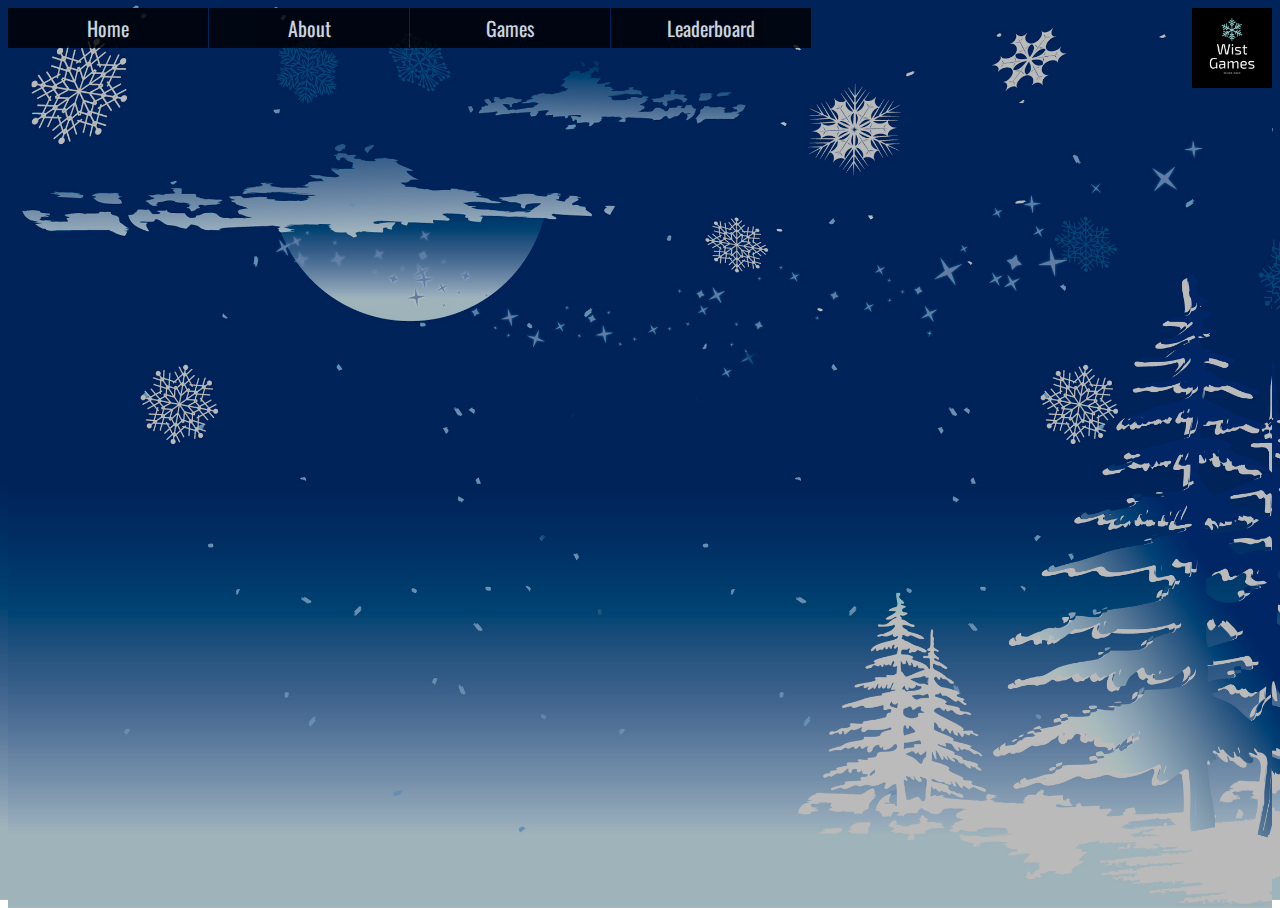
<file: index.html>
<!DOCTYPE html>

<html>
    <link href="index.css" rel= "stylesheet">
    <ul>
        <li><a href = "index.html">Home</a></li>
        <li><a>About</a>
            <ul>
                <li><a href="team.html">Our Team</a></li>
                <li><a href="request.html">Contact Us</a></li>
            </ul>
        </li>
            <li><a>Games</a>
                <ul>
                    <li><a href="ttt.html">Tic Tac Santa</a></li>
                    <li><a href="tetris.html">Tetris</a></li>
                    <li><a href="chess.html">2048</a></li>
                </ul>
            </li>
            <li><a href="leaderboard.html">Leaderboard</a></li>

    </ul>
    <div class="right-side">
        <div class="brand">
            <a class="navbar-brand" href="Wist Logo.png">
                <div class="logo.png">
                      <img src="Wist Logo.png" length="80" width="80" class="img-fluid">
                </div>
            </a>
        </div>   
    </div>
</body>
</html>
</file>
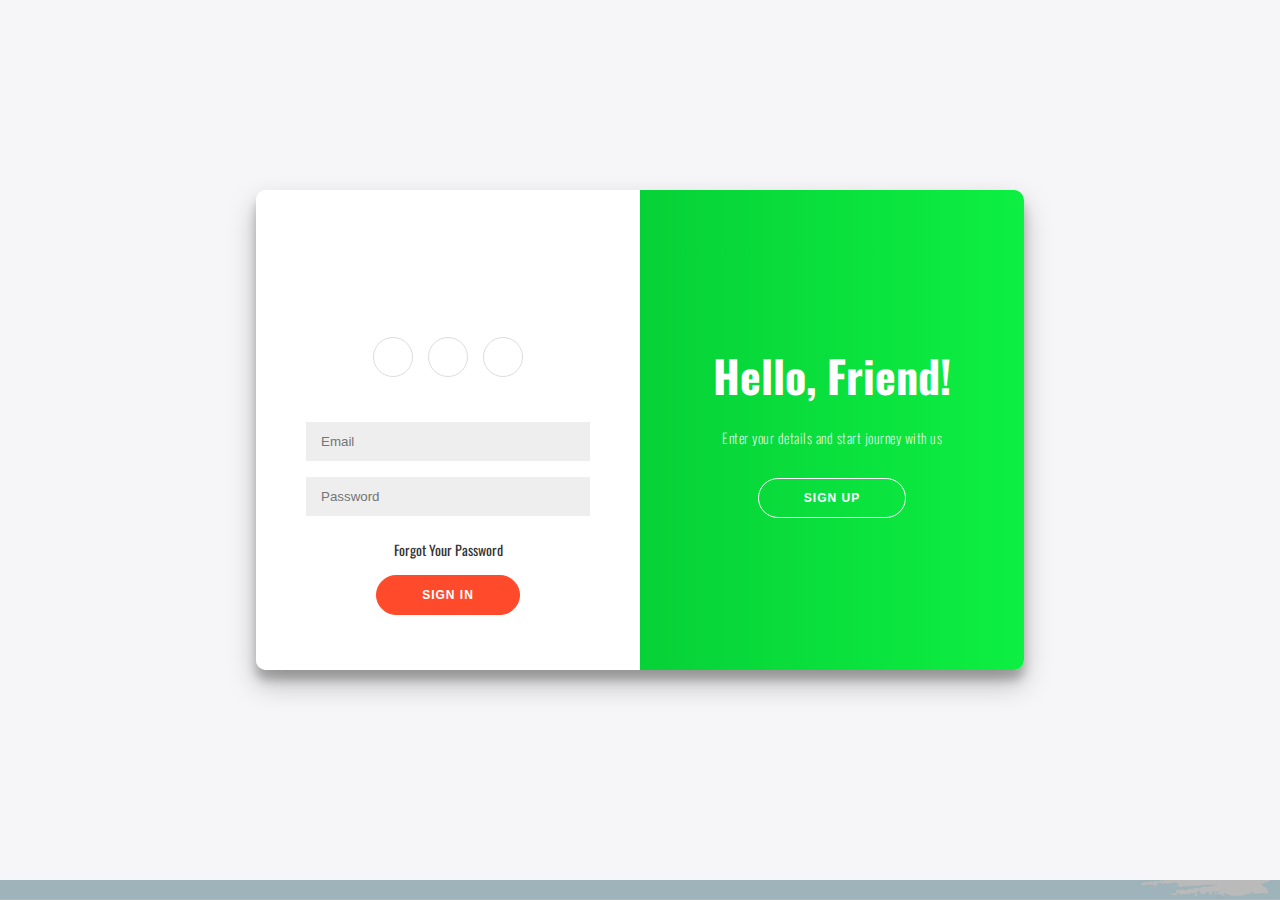
<file: form.html>
<!DOCTYPE html>

<html lang="en" dir="ltr">
    <head>
        <meta charset="utf-8" />
        <title>Home</title>
        <link rel="stylesheet" href="index.css">
        <link rel="preconnect" href="https://fonts.gstatic.com">
        <link href="https://fonts.googleapis.com/css2?family=Oswald&family=Roboto:wght@300&display=swap" rel="stylesheet">
        <meta name="viewport" content="width=device-width, initial-scale=1.0">
    </head>
<head>
    <meta charset="utf-8" />
    <title>Signup and Login</title>
    <link rel="stylesheet" href="form.css">
    <link rel="preconnect" href="https://fonts.gstatic.com">
<link href="https://fonts.googleapis.com/css2?family=Oswald&family=Roboto:wght@300&display=swap" rel="stylesheet">
</head>

<div class="container" id="container">
<div class="form-container sign-up-container">
    
<form action="">
	<h1>Create Account</h1>
	<div class="social-container">
		<a href="#" class="social"><i class="fa fa-facebook"></i></a>
		<a href="#" class="social"><i class="fa fa-google"></i></a>
		<a href="#" class="social"><i class="fa fa-linkedin"></i></a>
	</div>
	<span>or use your email for registration</span>
	<input type="text" name="name" placeholder="Name">
	<input type="email" name="email" placeholder="Email">
	<input type="password" name="password" placeholder="Password">
	<button>SignUp</button>
</form>
</div>
<div class="form-container sign-in-container">
	<form action="#">
		<h1>Sign In</h1>
		<div class="social-container">
		<a href="#" class="social"><i class="fa fa-facebook"></i></a>
		<a href="#" class="social"><i class="fa fa-google"></i></a>
		<a href="#" class="social"><i class="fa fa-linkedin"></i></a>
	</div>
	<span>or use your account</span>
	<input type="email" name="email" placeholder="Email">
	<input type="password" name="password" placeholder="Password">
	<a href="#">Forgot Your Password</a>

	<button>Sign In</button>
	</form>
</div>
<div class="overlay-container">
	<div class="overlay">
		<div class="overlay-panel overlay-left">
			<h1>Welcome Back!</h1>
			<p>To keep connected with us, please login with your personal info</p>
			<button class="ghost" id="signIn">Sign In</button>
		</div>
		<div class="overlay-panel overlay-right">
			<h1>Hello, Friend!</h1>
			<p>Enter your details and start journey with us</p>
			<button class="ghost" id="signUp">Sign Up</button>
		</div>
	</div>
</div>
</div>

<script type="text/javascript">
	const signUpButton = document.getElementById('signUp');
	const signInButton = document.getElementById('signIn');
	const container = document.getElementById('container');

	signUpButton.addEventListener('click', () => {
		container.classList.add("right-panel-active");
	});
	signInButton.addEventListener('click', () => {
		container.classList.remove("right-panel-active");
	});
</script>
</file>
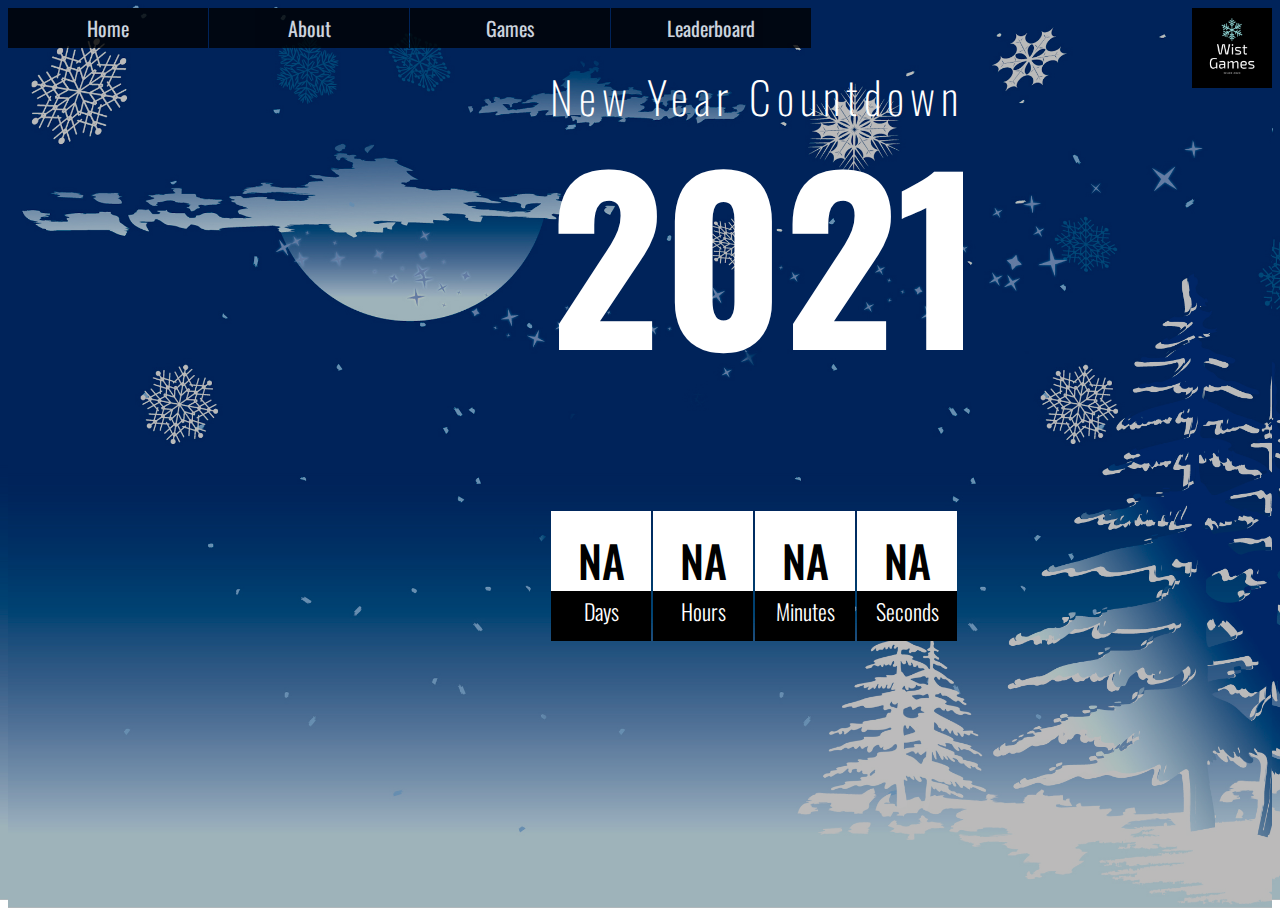
<file: index1.html>
<!DOCTYPE html>

<html>
    <link href="index.css" rel= "stylesheet">
    <ul>
        <li><a href = "index.html">Home</a></li>
        <li><a>About</a>
            <ul>
                <li><a href="team.html">Our Team</a></li>
                <li><a href="request.html">Contact Us</a></li>
            </ul>
        </li>
            <li><a>Games</a>
                <ul>
                    <li><a href="ttt.html">Tic Tac Santa</a></li>
                    <li><a href="reindeer.html">Rudolph</a></li>
                    <li><a href="christmas2048.html">Christmas2048</a></li>
                </ul>
            </li>
            <li><a href="leaderboard.html">Leaderboard</a></li>

    </ul>
    <div class="right-side">
        <div class="brand">
            <a class="navbar-brand" href="team.html">
                <div class="logo.png">
                      <img src="Wist Logo.png" length="80" width="80" class="img-fluid">
                </div>
            </a>
        </div>   
    </div>
    <body>
        <div class = "timercontainer">
            <h2><span>New Year Countdown</span>2021</h2>
            <div class = "timer">
                <div id="day">NA</div>
                <div id="hour">NA</div>
                <div id="minute">NA</div>
                <div id="second">NA</div>
            </div>
        </div>
        <script type="text/javascript">
            var countDate = new Date('Jan 1, 2021 00:00:00').getTime();
            function newYear(){
                var now = new Date().getTime();
                    gap = countDate - now;
                    var second = 1000;
                    var minute = second * 60;
                    var hour = minute * 60;
                    var day = hour * 24;
                    var d = Math.floor(gap/(day));
                    var h = Math.floor((gap%(day)) / (hour));
                    var m = Math.floor((gap%(hour)) / (minute));
                    var s = Math.floor((gap%(minute)) / second);

                    document.getElementById('day').innerText = d;
                    document.getElementById('hour').innerText = h;
                    document.getElementById('minute').innerText = m;
                    document.getElementById('second').innerText = s; 
            }
            setInterval(function(){
                newYear();
            },1000)
        </script>
    </body>

</body>
</html>
</file>
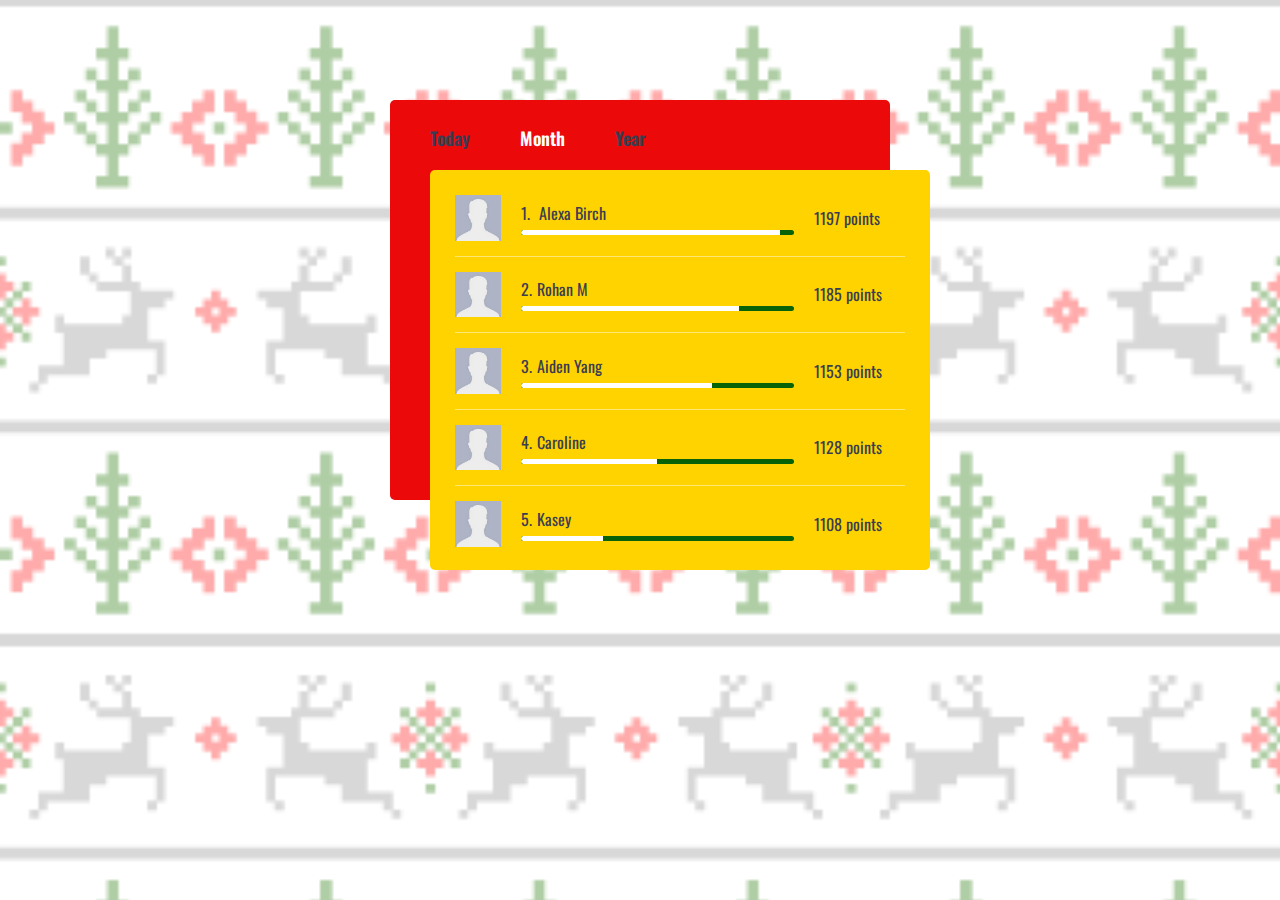
<file: leaderboard.html>
<!DOCTYPE html>
<html lang="en">
<head>
	<meta charset="UTF-8">
	<title>Leaderboard</title>
	<link rel="stylesheet" href="leaderboard.css">
</head>
<body>

<div class="wrapper">
	<div class="lboard_section">
		<div class="lboard_tabs">
			<div class="tabs">
				<ul>
					<li data-li="today">Today</li>
					<li class="active" data-li="month">Month</li>
					<li data-li="year">Year</li>
				</ul>
			</div>
		</div>

		<div class="lboard_wrap">
			<div class="lboard_item today" style="display: none;">
				<div class="lboard_mem">
					<div class="img">
						<img src="profile.jpg" alt="picture_1">
					</div>
					<div class="name_bar">
						<p><span>1.</span> Alexa Birch </p>
						<div class="bar_wrap">
							<div class="inner_bar" style="width: 95%"></div>
						</div>
					</div>
					<div class="points">
						190 points
					</div>
				</div>
				<div class="lboard_mem">
					<div class="img">
						<img src="profile.jpg" alt="picture_2">
					</div>
					<div class="name_bar">
						<p><span>2.</span>Alex M</p>
						<div class="bar_wrap">
							<div class="inner_bar" style="width: 80%"></div>
						</div>
					</div>
					<div class="points">
						175 points
					</div>
				</div>
				<div class="lboard_mem">
					<div class="img">
						<img src="profile.jpg" alt="picture_2">
					</div>
					<div class="name_bar">
						<p><span>3.</span>Kylie</p>
						<div class="bar_wrap">
							<div class="inner_bar" style="width: 60%;"></div>
						</div>
					</div>
					<div class="points">
						146 points
					</div>
				</div>
				<div class="lboard_mem">
					<div class="img">
						<img src="profile.jpg" alt="picture_1">
					</div>
					<div class="name_bar">
						<p><span>4.</span>Rohan M</p>
						<div class="bar_wrap">
							<div class="inner_bar" style="width: 30%"></div>
						</div>
					</div>
					<div class="points">
						128 points
					</div>
				</div>
				<div class="lboard_mem">
					<div class="img">
						<img src="profile.jpg" alt="picture_2">
					</div>
					<div class="name_bar">
						<p><span>5.</span>S. Walton</p>
						<div class="bar_wrap">
							<div class="inner_bar" style="width: 10%"></div>
						</div>
					</div>
					<div class="points">
						108 points
					</div>
				</div>
			</div>
			<div class="lboard_item month" style="display: block;">
				<div class="lboard_mem">
					<div class="img">
						<img src="profile.jpg" alt="picture_2">
					</div>
					<div class="name_bar">
						<p><span>1.</span> Alexa Birch</p>
						<div class="bar_wrap">
							<div class="inner_bar" style="width: 95%"></div>
						</div>
					</div>
					<div class="points">
						1197 points
					</div>
				</div>
				<div class="lboard_mem">
					<div class="img">
						<img src="profile.jpg" alt="picture_3">
					</div>
					<div class="name_bar">
						<p><span>2.</span>Rohan M</p>
						<div class="bar_wrap">
							<div class="inner_bar" style="width: 80%"></div>
						</div>
					</div>
					<div class="points">
						1185 points
					</div>
				</div>
				<div class="lboard_mem">
					<div class="img">
						<img src="profile.jpg" alt="picture_1">
					</div>
					<div class="name_bar">
						<p><span>3.</span>Aiden Yang</p>
						<div class="bar_wrap">
							<div class="inner_bar" style="width: 70%;"></div>
						</div>
					</div>
					<div class="points">
						1153 points
					</div>
				</div>
				<div class="lboard_mem">
					<div class="img">
						<img src="profile.jpg" alt="picture_5">
					</div>
					<div class="name_bar">
						<p><span>4.</span>Caroline</p>
						<div class="bar_wrap">
							<div class="inner_bar" style="width: 50%"></div>
						</div>
					</div>
					<div class="points">
						1128 points
					</div>
				</div>
				<div class="lboard_mem">
					<div class="img">
						<img src="profile.jpg" alt="picture_4">
					</div>
					<div class="name_bar">
						<p><span>5.</span>Kasey</p>
						<div class="bar_wrap">
							<div class="inner_bar" style="width: 30%"></div>
						</div>
					</div>
					<div class="points">
						1108 points
					</div>
				</div>
			</div>
			<div class="lboard_item year" style="display: none;">
				<div class="lboard_mem">
					<div class="img">
						<img src="profile.jpg" alt="picture_5">
					</div>
					<div class="name_bar">
						<p><span>1.</span>Steph</p>
						<div class="bar_wrap">
							<div class="inner_bar" style="width: 90%"></div>
						</div>
					</div>
					<div class="points">
						2354 points
					</div>
				</div>
				<div class="lboard_mem">
					<div class="img">
						<img src="profile.jpg" alt="picture_4">
					</div>
					<div class="name_bar">
						<p><span>2.</span>S. Walton</p>
						<div class="bar_wrap">
							<div class="inner_bar" style="width: 85%"></div>
						</div>
					</div>
					<div class="points">
						2185 points
					</div>
				</div>
				<div class="lboard_mem">
					<div class="img">
						<img src="profile.jpg" alt="picture_3">
					</div>
					<div class="name_bar">
						<p><span>3.</span>S. Walton</p>
						<div class="bar_wrap">
							<div class="inner_bar" style="width: 65%;"></div>
						</div>
					</div>
					<div class="points">
						2160 points
					</div>
				</div>
				<div class="lboard_mem">
					<div class="img">
						<img src="profile.jpg" alt="picture_1">
					</div>
					<div class="name_bar">
						<p><span>4.</span> Alexa Birch</p>
						<div class="bar_wrap">
							<div class="inner_bar" style="width: 30%"></div>
						</div>
					</div>
					<div class="points">
						2130 points
					</div>
				</div>
				<div class="lboard_mem">
					<div class="img">
						<img src="profile.jpg" alt="picture_2">
					</div>
					<div class="name_bar">
						<p><span>5.</span>Eliza Montgomary</p>
						<div class="bar_wrap">
							<div class="inner_bar" style="width: 10%"></div>
						</div>
					</div>
					<div class="points">
						2110 points
					</div>
				</div>
			</div>
		</div>
	</div>
</div>	

<script src="leaderboard.js"></script>
</body>
</html>
</file>
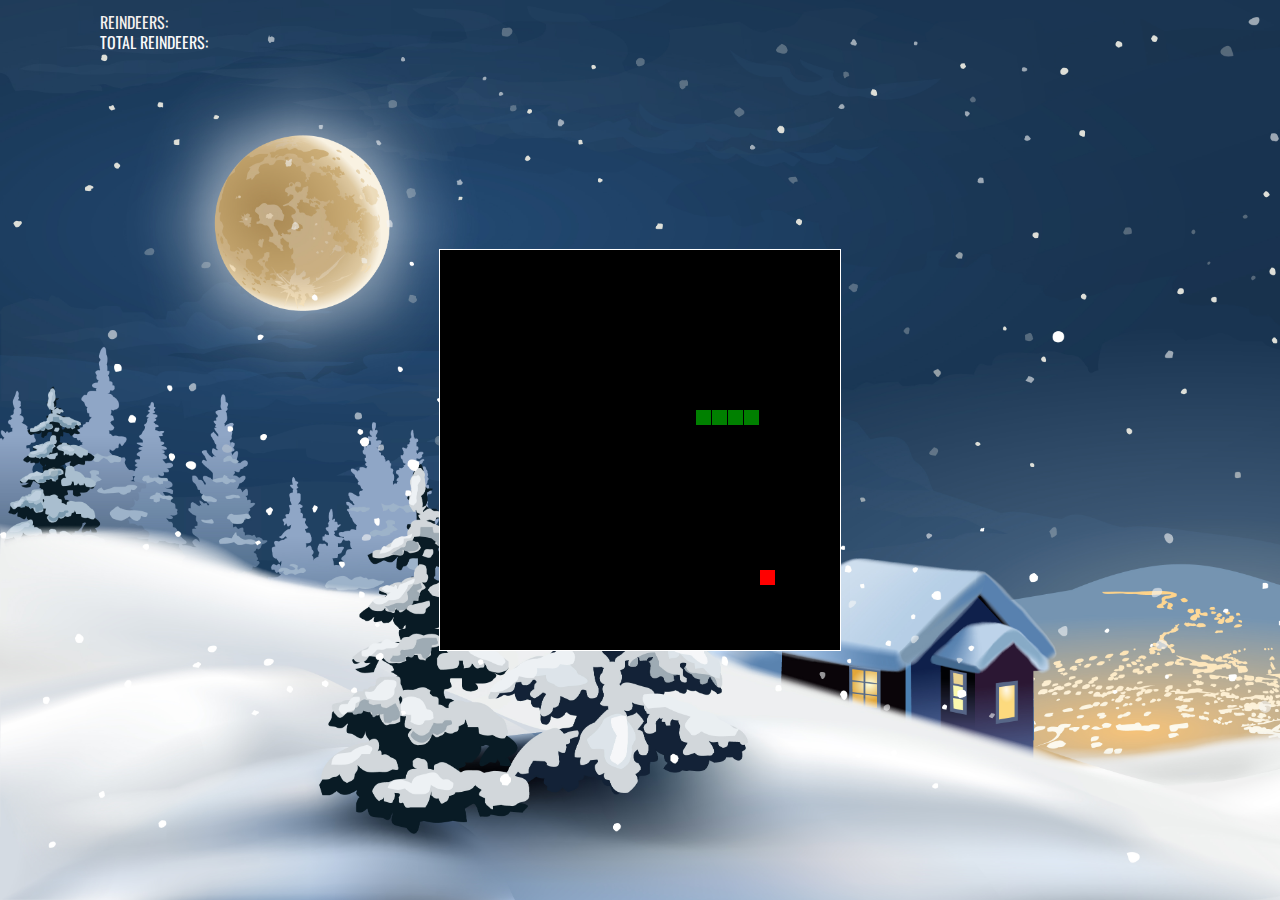
<file: reindeer.html>
<!DOCTYPE html>
<html>
<head>
  <title>Catch Rudolph</title>
  <style>
  @import url('https://fonts.googleapis.com/css?family=Oswald:400,800');

*{
  margin: 0;
  padding: 0;
  font-family: 'Oswald', sans-serif;
  box-sizing: border-box;
}

html, body {
  height: 100%;
    margin: 0;
}

body {
  background: url('reindeer.jpg') no-repeat;
  background-size: cover;
  height: 100%;
  background-repeat: no-repeat;
  display: flex;
  align-items: center;
  justify-content: center;
}

canvas {
  border: 1px solid rgb(255, 255, 255);
  background: black;
}

#p1 {
  color:rgb(245, 241, 239);
  position:absolute;
  left:100px;
  top:10px;
}
  
#p2 {
  color:rgb(250, 250, 250);
  position:absolute;
  left:100px;
  top:30px;
}

#score {
  color:rgb(201, 245, 220);
  position:absolute;
  left:185px;
  top:10px;
}

#high {
  color:rgb(255, 0, 0);
  position:absolute;
  left:215px;
  top:30px;
}

</style>


</head>
<body>
  <p id="p1">REINDEERS:</p>
  <p id="p2">TOTAL REINDEERS:</p>
  <p id="score"></p>
  <p id="high"></p>
  <canvas width="400" height="400" id="game"></canvas>
<script>
  var canvas = document.getElementById('game');
  var context = canvas.getContext('2d');
  var grid = 16;
  var count = 0;
  var score=0;
  var max=0;  

var sleigh = {
  x: 160,
  y: 160,
  dx: grid,
  dy: 0,
  
  cells: [],
  
  maxCells: 4
};
var apple = {
  x: 320,
  y: 320
};

function getRandomInt(min, max) {
  return Math.floor(Math.random() * (max - min)) + min;
}
function loop() {
  requestAnimationFrame(loop);
  if (++count < 4) {
    return;
  }

  count = 0;
  context.clearRect(0,0,canvas.width,canvas.height);
  sleigh.x += sleigh.dx;
  sleigh.y += sleigh.dy;
  if (sleigh.x < 0) {
    sleigh.x = canvas.width - grid;
  }
  else if (sleigh.x >= canvas.width) {
    sleigh.x = 0;
  }
  
  if (sleigh.y < 0) {
    sleigh.y = canvas.height - grid;
  }
  else if (sleigh.y >= canvas.height) {
    sleigh.y = 0;
  }
  sleigh.cells.unshift({x: sleigh.x, y: sleigh.y});
  if (sleigh.cells.length > sleigh.maxCells) {
    sleigh.cells.pop();
  }
  context.fillStyle = 'red';
  context.fillRect(apple.x, apple.y, grid-1, grid-1);
  context.fillStyle = 'green';
  sleigh.cells.forEach(function(cell, index) {
    
    context.fillRect(cell.x, cell.y, grid-1, grid-1);  
    if (cell.x === apple.x && cell.y === apple.y) {
      sleigh.maxCells++;
	  score+=10;
	  document.getElementById('score').innerHTML=score;
	
      apple.x = getRandomInt(0, 25) * grid;
      apple.y = getRandomInt(0, 25) * grid;
    }
    for (var i = index + 1; i < sleigh.cells.length; i++)
	{
            if (cell.x === sleigh.cells[i].x && cell.y === sleigh.cells[i].y) 
	 { 
	 
	    if(score>max)
	    {
	     max=score;
	    }
    	sleigh.x = 160;
      sleigh.y = 160;
      sleigh.cells = [];
      sleigh.maxCells = 4;
      sleigh.dx = grid;
      sleigh.dy = 0;
		score=0;
        apple.x = getRandomInt(0, 25) * grid;
        apple.y = getRandomInt(0, 25) * grid;
	    document.getElementById('high').innerHTML=max;
      }
    }
  }
  
  );
  
}
document.addEventListener('keydown', function(e) {
  
  
  if (e.which === 37 && sleigh.dx === 0) {
    sleigh.dx = -grid;
    sleigh.dy = 0;
  }
  else if (e.which === 38 && sleigh.dy === 0) {
    sleigh.dy = -grid;
    sleigh.dx = 0;
  }
  else if (e.which === 39 && sleigh.dx === 0) {
    sleigh.dx = grid;
    sleigh.dy = 0;
  }
  else if (e.which === 40 && sleigh.dy === 0) {
    sleigh.dy = grid;
    sleigh.dx = 0;
  }
});

requestAnimationFrame(loop);
</script>
</body>
</html>
</file>
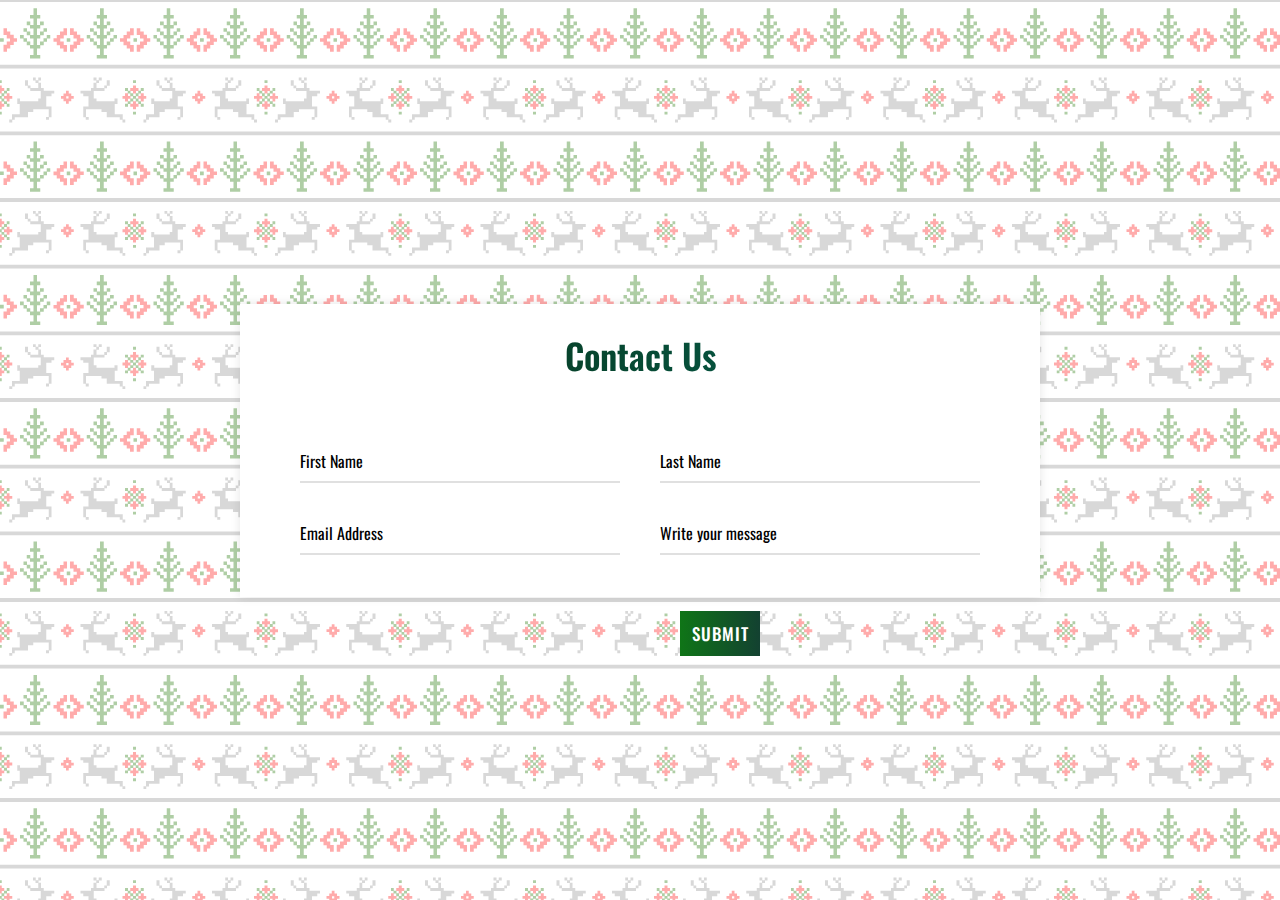
<file: request.html>
<!DOCTYPE html>
<html lang="en" dir="ltr">
  <head>
    <meta charset="utf-8">
    <link rel="stylesheet" href="request.css">
    <meta name="viewport" content="width=device-width, initial-scale=1.0">
  </head>
  <body>
    <div class="container">
      <div class="text">
 Contact Us</div>
<form action="#">
        <div class="form-row">
          <div class="input-data">
            <input type="text" required>
            <div class="underline">
</div>
<label for="">First Name</label>
          </div>
<div class="input-data">
            <input type="text" required>
            <div class="underline">
</div>
<label for="">Last Name</label>
          </div>
</div>
<div class="form-row">
          <div class="input-data">
            <input type="text" required>
            <div class="underline">
</div>
<label for="">Email Address</label>
          </div>
<div class="input-data">
            <input type="text" required>
            <div class="underline">
</div>
<label for="">Write your message</label>
          
        
        <br />
<div class="form-row submit-btn">
          <div class="input-data">
            <div class="inner"></div>
            <input type="submit" value="submit">
          </div>
        </div>
      </form>
    </div>

  </body>
</html>
</file>
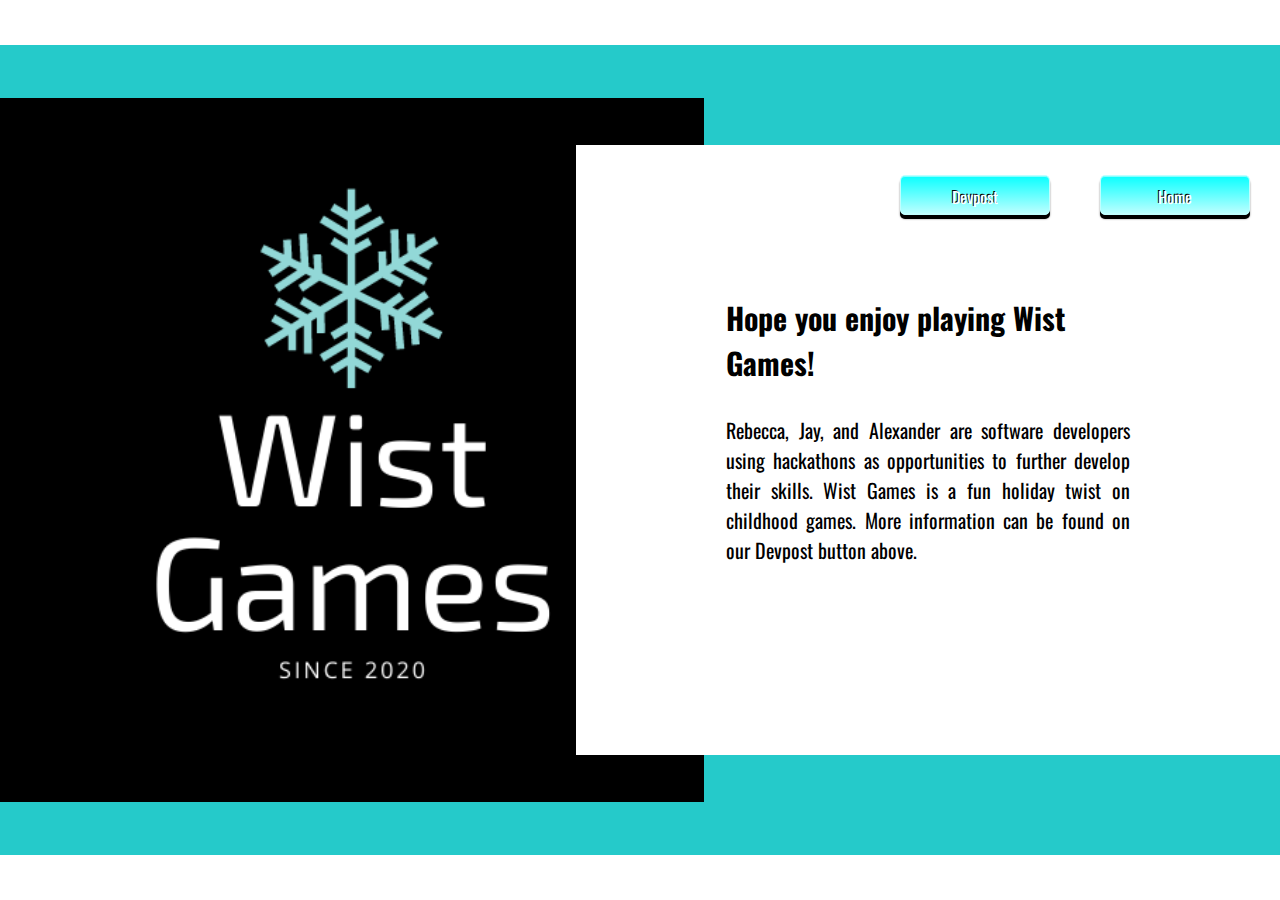
<file: team.html>
<html lang = "en">
<head>
    <meta charset="utf-8">
    <meta name="viewport" content="width=device-width, initial-scale=1.0">
    <title>Our Team</title>
    <link rel="stylesheet" href="team.css">
</head>
<body>
    <div class = "team-section">
        <div class = "inner-container">
            <h1>Hope you enjoy playing Wist Games!</h1>
            <p class = "text">
            Rebecca, Jay, and Alexander are software developers using hackathons as opportunities to further develop their skills. Wist Games is a fun holiday twist on childhood games. More information can be found on our Devpost button above. </p>
        </div>
        <div class="a"><a class="push_button red" href="index1.html">Home</a></div>
        <div class="b"><a class="push_button blue" href="https://devpost.com/software/wist-games">Devpost</a></div>
    </div>
</html>
</file>
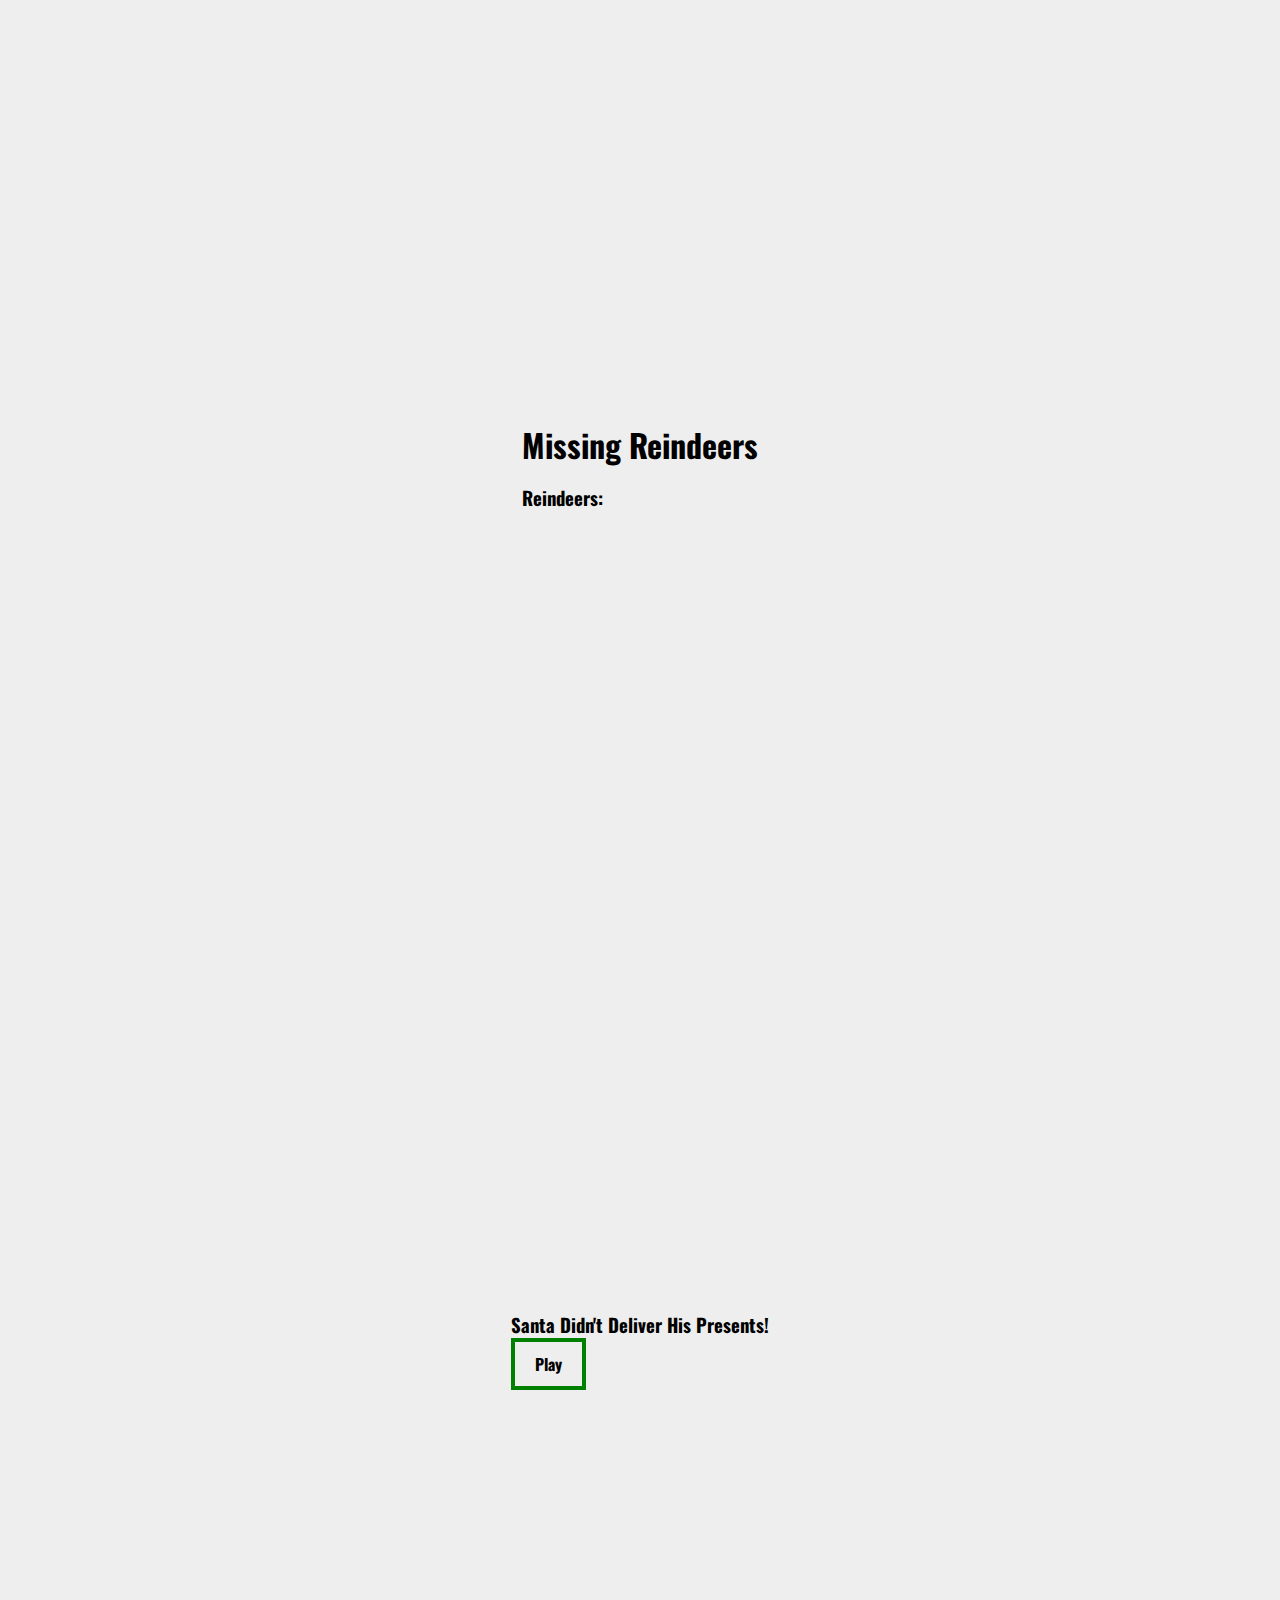
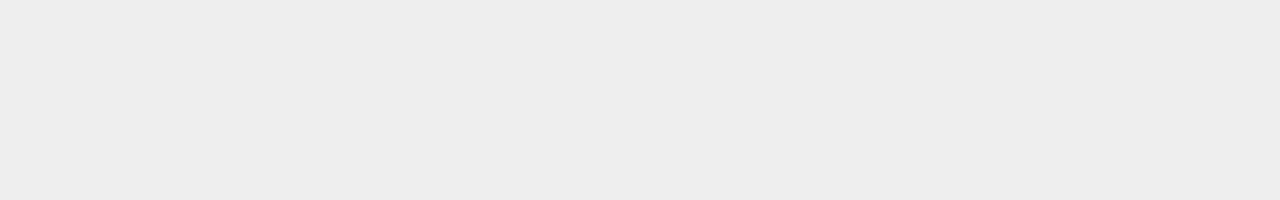
<file: tetris.html>
<!DOCTYPE html>
<html lang="en">

<head>
    <meta charset="UTF-8" />
    <meta name="viewport" content="width=device-width, initial-scale=1.0" />
    <meta http-equiv="X-UA-Compatible" content="ie=edge" />
    <title>Missing Reindeers</title>
    <link rel="stylesheet" href="ttt.css" />
</head>

<div class="container">
    <header class="title">
        <h2> Missing Reindeers</h2>
        <h3 id="score">Reindeers: </h3>
        <script src="tetris.js"></script>
    </header>
</div>

<div class="container">
    <section class="overlay">
        <div class="gameOverGrid">
            <h3 id="gameOver">Santa Didn't Deliver His Presents!</h3>
        </div>
        <button class="gameOverGrid btn">Play</button>
    </section>
    <section id="gameBoard"></section>
</div>
</file>
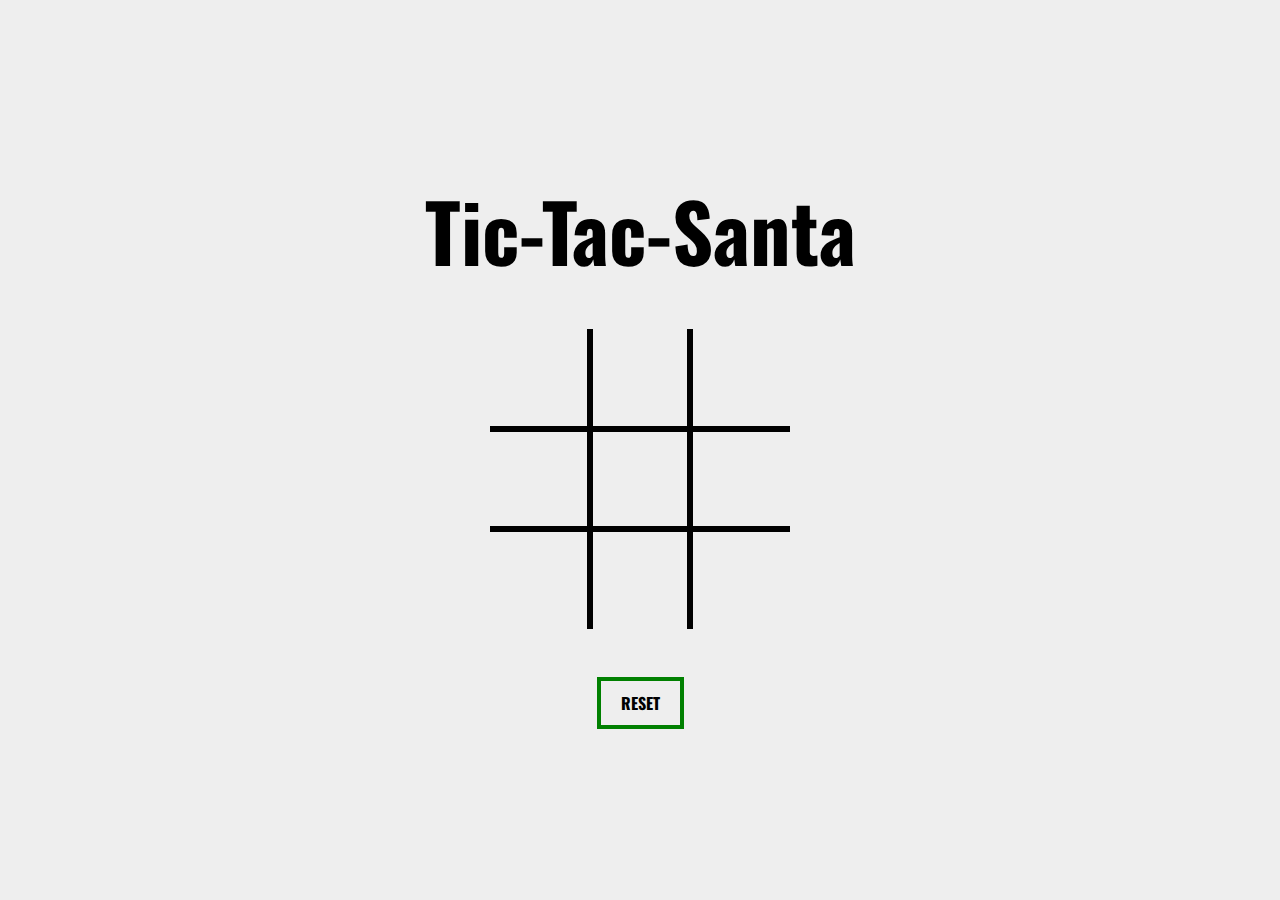
<file: ttt.html>
<!DOCTYPE html>
<html lang="en">

<head>
    <meta charset="UTF-8" />
    <meta name="viewport" content="width=device-width, initial-scale=1.0" />
    <meta http-equiv="X-UA-Compatible" content="ie=edge" />
    <title>Tic-Tac-Toe</title>
    <link rel="stylesheet" href="ttt.css" />
</head>

<body>
    <div class="container">
        <h1>Tic-Tac-Santa</h1>
        <div class="play-area">

        </div>
        <h2 id="winner"></h2>
        <button onclick="reset_board()">RESET</button>
    </div>
    <script src="ttt.js"></script>
</body>

</html>
</file>
<file: index.css>
@import url('https://fonts.googleapis.com/css2?family=Oswald&family=Roboto:wght@300&display=swap');

body, html {
  background: url('background1.jpg') no-repeat;
  background-size: cover;
  height: 100%;
  background-repeat: no-repeat;
  font-family: 'Oswald', sans-serif;
  color: white;
  font-size: 22px;
}

ul {
  margin: 0px;
  padding: 0px;
  list-style: none;
}

ul li {
  float: left;
  width: 200px;
  height: 40px;
  background-color: black;
  opacity: .8;
  line-height: 40px;
  text-align: center;
  font-size: 20px;
  margin-right: 1px;
  margin-bottom: 1px;
}

ul li a {
  text-decoration: none;
  color: white;
  display: block;
}

ul li a:hover {
  background-color: blue;
}

ul li ul li {
  display: none;
}

ul li:hover ul li {
  display: block;
}

.right-side {
  float: right;
  font-size: 17px;
  font-family: 'Oswald', sans-serif;
}

.right-side2 {
  position: absolute;
  right: 0px;
  bottom: 0px;
  font-family: 'Oswald', sans-serif;
}

.column {
  display: flex;
  flex-direction: row;
  background-color: black;
  flex-basis: 100%;
  flex: 1;
  font-family: 'Oswald', sans-serif;
  opacity: .8;
  line-height: 40px;
  text-align: center;
  font-size: 20px;
  margin-right: 8px;
  margin-bottom: 60px;
}

.timercontainer {
  position: absolute;
  top: 100px;
  left: 550px;
  right: 300px;
  bottom: 80px;
}

.timercontainer h2{
  font-size: 10em;
  line-height: 0.7em;
  color: white;
  margin-top: -80px;
}

.timercontainer h2 span{
  display: block;
  font-weight: 200;
  letter-spacing: 6px;
  font-size: 0.2em;
}

.timer{
  display: flex;
  margin-top: 50px;

}

.timer div{
  position: relative;
  width: 100px;
  height: 100px;
  line-height: 100px;
  text-align: center;
  background: white;
  color: black;
  margin: 0 1px;
  font-size: 2em;
  font-weight: 500;
}

.timer div:before{
  content: '';
  position: absolute;
  bottom: -30px;
  left: 0;
  width: 100%;
  height: 50px;
  background: rgb(0, 0, 0);
  color: rgb(255, 255, 255);
  font-style: 0.35em;
  line-height: 40px;
  font-weight: 300;
  font-size: 0.5em;
}

.timer div#day:before{
  content: 'Days';
}

.timer div#hour:before{
  content: 'Hours';
}

.timer div#minute:before{
  content: 'Minutes';
}

.timer div#second:before{
  content: 'Seconds';
}
</file>
<file: form.css>
@import url('https://fonts.googleapis.com/css?family=Oswald:400,800');
  
  * {
      box-sizing: border-box;
  }
  
  body {
      background: #f6f5f7;
      background-image: pattern.png;
      display: flex;
      justify-content: center;
      align-items: center;
      flex-direction: column;
      font-family: 'Oswald', sans-serif;
      height: 100vh;
      margin: -20px 0 50px;
  }
  
  h1 {
      font-weight: bold;
      margin: 0;
  }
  
  h2 {
      text-align: center;
  }
  
  p {
      font-size: 14px;
      font-weight: 100;
      line-height: 20px;
      letter-spacing: 0.5px;
      margin: 20px 0 30px;
  }
  
  span {
      font-size: 12px;
  }
  
  a {
      color: #333;
      font-size: 14px;
      text-decoration: none;
      margin: 15px 0;
  }
  
  button {
      border-radius: 20px;
      border: 1px solid #FF4B2B;
      background-color: #FF4B2B;
      color: #FFFFFF;
      font-size: 12px;
      font-weight: bold;
      padding: 12px 45px;
      letter-spacing: 1px;
      text-transform: uppercase;
      transition: transform 80ms ease-in;
  }
  
  button:active {
      transform: scale(0.95);
  }
  
  button:focus {
      outline: none;
  }
  
  button.ghost {
      background-color: transparent;
      border-color: #FFFFFF;
  }
  
  form {
      background-color: #FFFFFF;
      display: flex;
      align-items: center;
      justify-content: center;
      flex-direction: column;
      padding: 0 50px;
      height: 100%;
      text-align: center;
  }
  
  input {
      background-color: #eee;
      border: none;
      padding: 12px 15px;
      margin: 8px 0;
      width: 100%;
  }
  
  .container {
      background-color: #fff;
      border-radius: 10px;
        box-shadow: 0 14px 28px rgba(0,0,0,0.25), 
              0 10px 10px rgba(0,0,0,0.22);
      position: relative;
      overflow: hidden;
      width: 768px;
      max-width: 100%;
      min-height: 480px;
  }
  
  .form-container {
      position: absolute;
      top: 0;
      height: 100%;
      transition: all 0.6s ease-in-out;
  }
  
  .sign-in-container {
      left: 0;
      width: 50%;
      z-index: 2;
  }
  
  .container.right-panel-active .sign-in-container {
      transform: translateX(100%);
  }
  
  .sign-up-container {
      left: 0;
      width: 50%;
      opacity: 0;
      z-index: 1;
  }
  
  .container.right-panel-active .sign-up-container {
      transform: translateX(100%);
      opacity: 1;
      z-index: 5;
      animation: show 0.6s;
  }
  
  @keyframes show {
      0%, 49.99% {
          opacity: 0;
          z-index: 1;
      }
      
      50%, 100% {
          opacity: 1;
          z-index: 5;
      }
  }
  
  .overlay-container {
      position: absolute;
      top: 0;
      left: 50%;
      width: 50%;
      height: 100%;
      overflow: hidden;
      transition: transform 0.6s ease-in-out;
      z-index: 100;
  }
  
  .container.right-panel-active .overlay-container{
      transform: translateX(-100%);
  }
  
  .overlay {
      background: rgb(197, 66, 69);
      background: -webkit-linear-gradient(to right,rgb(13, 89, 1), rgb(0, 179, 44));
      background: linear-gradient(to right, rgb(0,179,44), rgb(13, 239,66));
      background-repeat: no-repeat;
      background-size: cover;
      background-position: 0 0;
      color: #FFFFFF;
      position: relative;
      left: -100%;
      height: 100%;
      width: 200%;
        transform: translateX(0);
      transition: transform 0.6s ease-in-out;
  }
  
  .container.right-panel-active .overlay {
        transform: translateX(50%);
  }
  
  .overlay-panel {
      position: absolute;
      display: flex;
      align-items: center;
      justify-content: center;
      flex-direction: column;
      padding: 0 40px;
      text-align: center;
      top: 0;
      height: 100%;
      width: 50%;
      transform: translateX(0);
      transition: transform 0.6s ease-in-out;
  }
  
  .overlay-left {
      transform: translateX(-20%);
  }
  
  .container.right-panel-active .overlay-left {
      transform: translateX(0);
  }
  
  .overlay-right {
      right: 0;
      transform: translateX(0);
  }
  
  .container.right-panel-active .overlay-right {
      transform: translateX(20%);
  }
  
  .social-container {
      margin: 20px 0;
  }
  
  .social-container a {
      border: 1px solid #DDDDDD;
      border-radius: 50%;
      display: inline-flex;
      justify-content: center;
      align-items: center;
      margin: 0 5px;
      height: 40px;
      width: 40px;
  }
</file>
<file: leaderboard.css>
@import url('https://fonts.googleapis.com/css2?family=Oswald&family=Roboto:wght@300&display=swap');

*{
	margin: 0;
	padding: 0;
	list-style: none;
	box-sizing: border-box;
	font-family: 'Oswald', sans-serif;
}

body{
    background: url('pattern.png') no-repeat;
    background-size: cover;
    height: 100%;
    background-repeat: no-repeat;
    font-family: 'Oswald', sans-serif;
    color: white;
}

.wrapper{
	width: 100%;
	height: 100%;
}

.lboard_section{
	width: 500px;
	height: 400px;
	margin: 100px auto 0;
	background: #ec0909;
	padding: 25px 40px;
	position: relative;
	border-radius: 5px;
}

.lboard_section .lboard_tabs ul{
	display: flex;
}

.lboard_section .lboard_tabs ul li{
	margin-right: 50px;
	font-size: 18px;
	font-weight: 600;
	color: #3a3d51;
	cursor: pointer;
}

.lboard_section .lboard_tabs ul li:hover,
.lboard_section .lboard_tabs ul li.active{
	color: #fff;
}

.lboard_wrap{
	position: absolute;
	top: 70px;
	left: 40px;
	background: #ffd300;
	width: 100%;
	height: 100%;
	border-radius: 5px;
}

.lboard_wrap .lboard_item{
	padding: 25px;
}

.lboard_wrap .lboard_mem{
	display: flex;
	align-items: center;
	padding: 15px 0;
	border-bottom: 1px solid #ffe773;
}

.lboard_wrap .lboard_mem:first-child{
	padding-top: 0;
}

.lboard_wrap .lboard_mem:last-child{
	padding-bottom: 0;
	border-bottom: 0;
}

.lboard_wrap .lboard_mem .img{
	width: 50px;
}

.lboard_wrap .lboard_mem img{
	display: block;
	width: 100%;
}

.lboard_wrap .lboard_mem .name_bar{
	margin: 0 20px;
	width: calc(100% - 150px);
}

.lboard_wrap .lboard_mem .name_bar p{
	color: #3a3d51;
}

.lboard_wrap .lboard_mem .name_bar p span{
	margin-right: 5px;
}

.lboard_wrap .lboard_mem .points{
	width: 100px;
	color: #3a3d51;
}

.lboard_wrap .lboard_mem .name_bar .bar_wrap{
	width: 100%;
	height: 5px;
	background: #086308;
	margin-top: 5px;
	border-radius: 5px;
	position: relative;
	overflow: hidden;
}

.lboard_wrap .lboard_mem .name_bar .bar_wrap .inner_bar{
	position: absolute;
	top: 0;
	left: 0;
	height: 5px;
	background: #fff;
	border-radius: 5px;
	border-top-right-radius: 0px;
	border-bottom-right-radius: 0px;
}
</file>
<file: request.css>
@import url('https://fonts.googleapis.com/css?family=Oswald:400,800');
*{
  margin: 0;
  padding: 0;
  outline: none;
  box-sizing: border-box;
  font-family: 'Oswald', sans-serif;
}
body{
  display: flex;
  align-items: center;
  justify-content: center;
  min-height: 100vh;
  padding: 40px;
  background: url('pattern.png');
}
.container{
  max-width: 800px;
  background: #fff;
  width: 800px;
  padding: 25px 40px 10px 40px;
  box-shadow: 0px 0px 10px rgba(0,0,0,0.1);
}
.container .text{
  text-align: center;
  font-size: 35px;
  font-weight: 600;
  background: -webkit-linear-gradient(right, #187c3e, #065541, #073f27, #0c7727);
  -webkit-background-clip: text;
  -webkit-text-fill-color: transparent;
}
.container form{
  padding: 30px 0 0 0;
}
.container form .form-row{
  display: flex;
  margin: 32px 0;
}
form .form-row .input-data{
  width: 100%;
  height: 40px;
  margin: 0 20px;
  position: relative;
}
form .form-row .textarea{
  height: 70px;
}
.input-data input,
.textarea textarea{
  display: block;
  width: 100%;
  height: 100%;
  border: none;
  font-size: 17px;
  border-bottom: 2px solid rgba(0,0,0, 0.12);
}
.input-data input:focus ~ label, .textarea textarea:focus ~ label,
.input-data input:valid ~ label, .textarea textarea:valid ~ label{
  transform: translateY(-20px);
  font-size: 14px;
  color: #02436e;
}
.textarea textarea{
  resize: none;
  padding-top: 10px;
}
.input-data label{
  position: absolute;
  pointer-events: none;
  bottom: 10px;
  font-size: 16px;
  transition: all 0.3s ease;
}
.textarea label{
  width: 100%;
  bottom: 40px;
  background: #fff;
}
.input-data .underline{
  position: absolute;
  bottom: 0;
  height: 2px;
  width: 100%;
}
.input-data .underline:before{
  position: absolute;
  content: "";
  height: 2px;
  width: 100%;
  background: #0f5c08;
  transform: scaleX(0);
  transform-origin: center;
  transition: transform 0.3s ease;
}
.input-data input:focus ~ .underline:before,
.input-data input:valid ~ .underline:before,
.textarea textarea:focus ~ .underline:before,
.textarea textarea:valid ~ .underline:before{
  transform: scale(1);
}
.submit-btn .input-data{
  overflow: hidden;
  height: 45px!important;
  width: 25%!important;
}
.submit-btn .input-data .inner{
  height: 100%;
  width: 300%;
  position: absolute;
  left: -100%;
  background: -webkit-linear-gradient(right, #038d31, #134131, #0f7517, #062e12);
  transition: all 0.4s;
}
.submit-btn .input-data:hover .inner{
  left: 0;
}
.submit-btn .input-data input{
  background: none;
  border: none;
  color: #fff;
  font-size: 17px;
  font-weight: 500;
  text-transform: uppercase;
  letter-spacing: 1px;
  cursor: pointer;
  position: relative;
  z-index: 2;
}
@media (max-width: 700px) {
  .container .text{
    font-size: 30px;
  }
  .container form{
    padding: 10px 0 0 0;
  }
  .container form .form-row{
    display: block;
  }
  form .form-row .input-data{
    margin: 35px 0!important;
  }
  .submit-btn .input-data{
    width: 40%!important;
  }
}
</file>
<file: team.css>
@import url('https://fonts.googleapis.com/css?family=Oswald:400,800');

*{
    margin: 0;
    padding: 0;
    font-family: 'Oswald', sans-serif;
    box-sizing: border-box;
}

body{
    min-height: 100vh;
    display: flex;
    align-items: center;
    justify-content: center;
    background-color: white;
}
div.a {
  position: absolute;
  right: 0px;
}
.push_button {
    position: relative;
    width:150px;
    height:40px;
    text-align:center;
    color:#FFF;
    text-decoration:none;
    line-height:43px;
    font-family:'Oswald', Helvetica;
    display: block;
    margin: 30px;
}
.push_button:before {
    background:#90f0ed;
    background-image:-webkit-gradient(linear, 0% 0%, 0% 100%, from(#34ebe5), to(#90f0ed));
    
    -webkit-border-radius:5px;
    -moz-border-radius:5px;
    border-radius:5px;
    
    -webkit-box-shadow:0 1px 2px rgba(0, 0, 0, .5) inset, 0 1px 0 #FFF; 
    -moz-box-shadow:0 1px 2px rgba(0, 0, 0, .5) inset, 0 1px 0 #FFF; 
    box-shadow:0 1px 2px rgba(0, 0, 0, .5) inset, 0 1px 0 #FFF;
    
    position: absolute;
    content: "";
    left: -6px; right: -6px;
    top: -6px; bottom: -10px;
    z-index: -1;
}

.push_button:active {
    -webkit-box-shadow:0 1px 0 rgba(255, 255, 255, .5) inset, 0 -1px 0 rgba(0, 0, 0, .1) inset;
    top:5px;
}
.push_button:active:before{
    top: -11px;
    bottom: -5px;
    content: "";
}

.red {
    text-shadow:-1px -1px 0 black;
    background: #bfffff;
    border:1px solid #bfffff;
    
    background-image:-webkit-linear-gradient(top, #0affff, #bfffff);
    background-image:-moz-linear-gradient(top, #0affff, #bfffff);
    background-image:-ms-linear-gradient(top, #0affff, #bfffff);
    background-image:-o-linear-gradient(top, #0affff, #bfffff);
    background-image:linear-gradient(to bottom, #0affff, #bfffff);
    
    -webkit-border-radius:5px;
    -moz-border-radius:5px;
    border-radius:5px;
    
    -webkit-box-shadow:0 1px 0 rgba(255, 255, 255, .5) inset, 0 -1px 0 rgba(255, 255, 255, .1) inset, 0 4px 0 black, 0 4px 2px rgba(0, 0, 0, .5);
    -moz-box-shadow:0 1px 0 rgba(255, 255, 255, .5) inset, 0 -1px 0 rgba(255, 255, 255, .1) inset, 0 4px black, 0 4px 2px rgba(0, 0, 0, .5);
    box-shadow:0 1px 0 rgba(255, 255, 255, .5) inset, 0 -1px 0 rgba(255, 255, 255, .1) inset, 0 4px black, 0 4px 2px rgba(0, 0, 0, .5);
}

.red:hover {
    background: #0affff;
    background-image:-webkit-linear-gradient(top, #bfffff, #0affff);
    background-image:-moz-linear-gradient(top, #bfffff, #0affff);
    background-image:-ms-linear-gradient(top, #bfffff, #0affff);
    background-image:-o-linear-gradient(top, #bfffff, #0affff);
    background-image:linear-gradient(top, #bfffff, #0affff);
}
div.b {
  position: absolute;
  right: 200px;
}
.push_button {
    position: relative;
    width:150px;
    height:40px;
    text-align:center;
    color:#FFF;
    text-decoration:none;
    line-height:43px;
    font-family:'Oswald', Helvetica;
    display: block;
    margin: 30px;
}
.push_button:before {
    background:#90f0ed;
    background-image:-webkit-gradient(linear, 0% 0%, 0% 100%, from(#34ebe5), to(#90f0ed));
    
    -webkit-border-radius:5px;
    -moz-border-radius:5px;
    border-radius:5px;
    
    -webkit-box-shadow:0 1px 2px rgba(0, 0, 0, .5) inset, 0 1px 0 #FFF; 
    -moz-box-shadow:0 1px 2px rgba(0, 0, 0, .5) inset, 0 1px 0 #FFF; 
    box-shadow:0 1px 2px rgba(0, 0, 0, .5) inset, 0 1px 0 #FFF;
    
    position: absolute;
    content: "";
    left: -6px; right: -6px;
    top: -6px; bottom: -10px;
    z-index: -1;
}

.push_button:active {
    -webkit-box-shadow:0 1px 0 rgba(255, 255, 255, .5) inset, 0 -1px 0 rgba(0, 0, 0, .1) inset;
    top:5px;
}
.push_button:active:before{
    top: -11px;
    bottom: -5px;
    content: "";
}

.blue {
    text-shadow:-1px -1px 0 black;
    background: #bfffff;
    border:1px solid #bfffff;
    
    background-image:-webkit-linear-gradient(top, #0affff, #bfffff);
    background-image:-moz-linear-gradient(top, #0affff, #bfffff);
    background-image:-ms-linear-gradient(top, #0affff, #bfffff);
    background-image:-o-linear-gradient(top, #0affff, #bfffff);
    background-image:linear-gradient(to bottom, #0affff, #bfffff);
    
    -webkit-border-radius:5px;
    -moz-border-radius:5px;
    border-radius:5px;
    
    -webkit-box-shadow:0 1px 0 rgba(255, 255, 255, .5) inset, 0 -1px 0 rgba(255, 255, 255, .1) inset, 0 4px 0 black, 0 4px 2px rgba(0, 0, 0, .5);
    -moz-box-shadow:0 1px 0 rgba(255, 255, 255, .5) inset, 0 -1px 0 rgba(255, 255, 255, .1) inset, 0 4px 0 black, 0 4px 2px rgba(0, 0, 0, .5);
    box-shadow:0 1px 0 rgba(255, 255, 255, .5) inset, 0 -1px 0 rgba(255, 255, 255, .1) inset, 0 4px 0 black, 0 4px 2px rgba(0, 0, 0, .5);
}

.blue:hover {
    background: #0affff;
    background-image:-webkit-linear-gradient(top, #bfffff, #0affff);
    background-image:-moz-linear-gradient(top, #bfffff, #0affff);
    background-image:-ms-linear-gradient(top, #bfffff, #0affff);
    background-image:-o-linear-gradient(top, #bfffff, #0affff);
    background-image:linear-gradient(top, #bfffff, #0affff);
}
.team-section{
    background: url(Wist\ Logo.png) no-repeat left;
    background-size: 55%;
    background-color: rgb(37, 202, 202);
    overflow: hidden;
    padding: 100px 0;
}

.inner-container{
    width: 55%;
    float: right;
    background-color: white;
    padding: 150px;
}

.inner-container h1{
    margin-bottom: 30px;
    font-size: 30px;
    font-weight: 900;
}

.text{
    font-size: 20px;
    color: black;
    line-height: 30px;
    text-align: justify;
    margin-bottom: 40px;
}

@media screen and (max-width: 1200px){
    .inner-container{
        padding: 80px;
    }
}


@media screen and (max-width: 1000px){
    .team-section{
        background-size: 100%;
        padding: 100px 40px;
    }
    .inner-container{
        padding: 80px;
    }
}
</file>
<file: ttt.css>
@import url('https://fonts.googleapis.com/css?family=Oswald:400,800');

* {
    margin: 0;
    padding: 0;
    box-sizing: border-box;
    font-family: 'Oswald', sans-serif;
}
  
  .container {
    min-height: 100vh;
    display: flex;
    flex-direction: column;
    align-items: center;
    justify-content: center;
    background: #eee;
  }
  
  h1 {
    font-size: 5rem;
    margin-bottom: 0.5em;
  }
  
  h2 {
    margin-top: 1em;
    font-size: 2rem;
    margin-bottom: 0.5em;
  }
  
  .play-area {
    display: grid;
    width: 300px;
    height: 300px;
    grid-template-columns: auto auto auto;
  }
  
  .block {
    display: flex;
    width: 100px;
    height: 100px;
    align-items: center;
    justify-content: center;
    font-size: 3rem;
    font-weight: bold;
    border: 3px solid black;
    transition: background 0.2s ease-in-out;
  }
  
  .block:hover {
    cursor: pointer;
    background: #057405;
  }
  
  .occupied:hover {
    background: #a30505;
  }
  
  .win {
    background: #057405;
  }
  
  .win:hover {
    background: #057405;
  }
  
  #block_0,
  #block_1,
  #block_2 {
    border-top: none;
  }
  
  #block_0,
  #block_3,
  #block_6 {
    border-left: none;
  }
  
  #block_6,
  #block_7,
  #block_8 {
    border-bottom: none;
  }
  
  #block_2,
  #block_5,
  #block_8 {
    border-right: none;
  }
  
  button {
    outline: none;
    border: 4px solid green;
    padding: 10px 20px;
    font-size: 1rem;
    font-weight: bold;
    background: none;
    transition: all 0.2s ease-in-out;
  }
  
  button:hover {
    cursor: pointer;
    background: green;
    color: white;
  }
  
  .playerWin {
    color: green;
  }
  
  .computerWin {
    color: red;
  }
  
  .draw {
    color: orangered;
  }
  
  @media only screen and (max-width: 600px) {
  
    h1 {
      font-size: 3rem;
      margin-bottom: 0.5em;
    }
  
    h2 {
      margin-top: 1em;
      font-size: 1.3rem;
    }
  }

.logo {
  display: none;
}


.logo[src] {
   display: block;
 }
</file>
